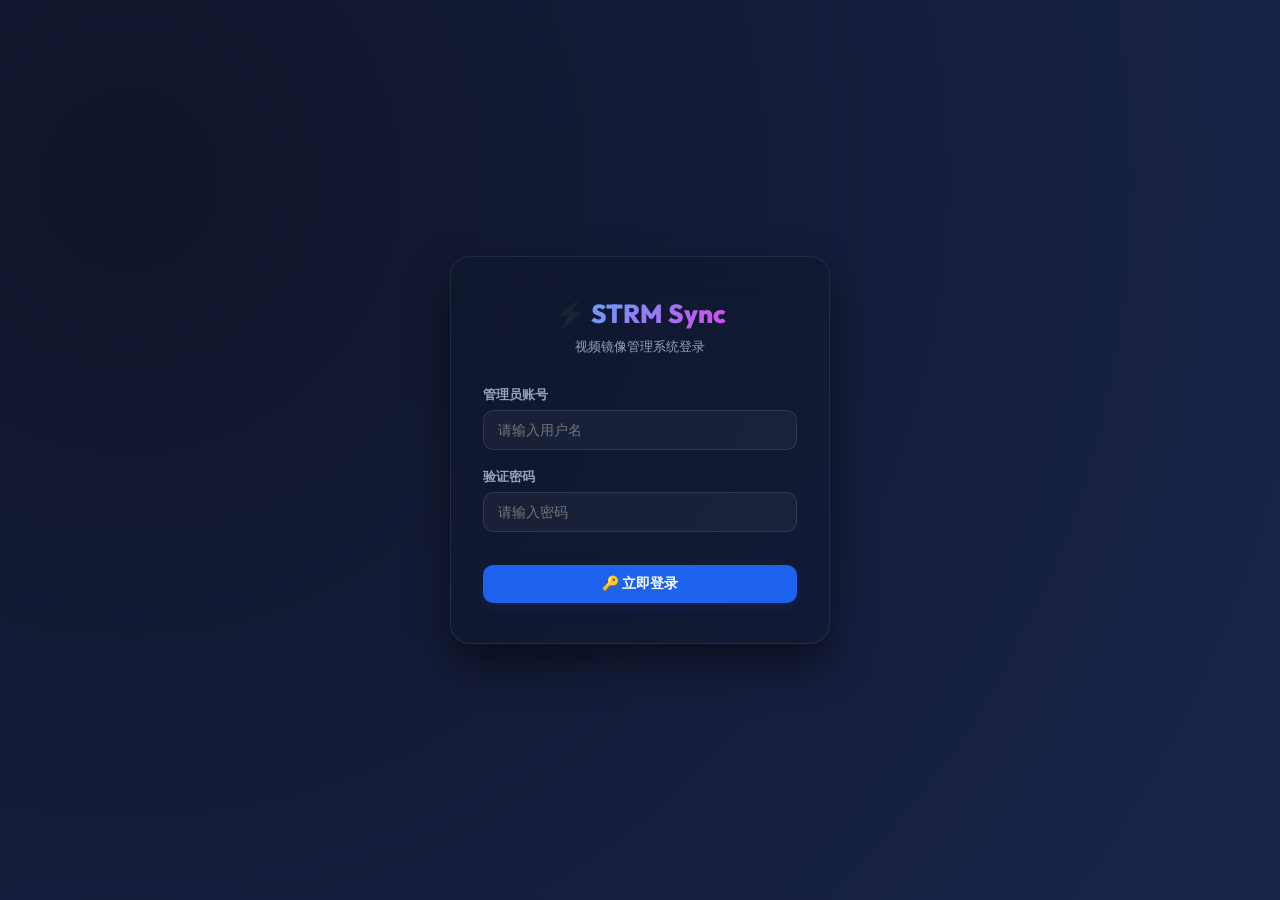
<file: static/login.html>
<!DOCTYPE html>
<html lang="zh-CN">
<head>
    <meta charset="UTF-8">
    <meta name="viewport" content="width=device-width, initial-scale=1.0">
    <title>登录 - STRM 视频同步控制面板</title>
    <!-- hyq: 2026-06-23 Modify for CSS cache buster -->
    <!-- <link rel="stylesheet" href="/static/css/style.css"> -->
    <link rel="stylesheet" href="/static/css/style.css?v=20260623_01">
</head>
<body class="login-body">
    <!-- hyq: 2026-06-23 Add inline theme initialization script for login dark theme support -->
    <script>
        (function() {
            const savedTheme = localStorage.getItem("themeState");
            const systemDark = window.matchMedia("(prefers-color-scheme: dark)").matches;
            if (savedTheme === "dark" || (!savedTheme && systemDark)) {
                document.body.setAttribute("data-theme", "dark");
            } else {
                document.body.setAttribute("data-theme", "light");
            }
        })();
    </script>
    <div class="login-wrapper">
        <div class="login-card">
            <h1 class="login-logo">⚡ <span>STRM Sync</span></h1>
            <p class="login-subtitle">视频镜像管理系统登录</p>
            
            <form id="loginForm">
                <div class="form-group">
                    <label for="username">管理员账号</label>
                    <input type="text" id="username" class="form-control" placeholder="请输入用户名" required autocomplete="username">
                </div>
                <div class="form-group">
                    <label for="password">验证密码</label>
                    <input type="password" id="password" class="form-control" placeholder="请输入密码" required autocomplete="current-password">
                </div>
                
                <button type="submit" id="loginBtn" class="btn btn-primary" style="width: 100%; margin-top: 15px;">
                    🔑 立即登录
                </button>
            </form>
            
            <div id="errorMsg" style="margin-top: 15px; font-size: 13px; color: var(--danger); font-weight: 500; display: none;"></div>
        </div>
    </div>

    <script>
        // 如果已经有 token，直接跳转到主页
        if (localStorage.getItem("token")) {
            window.location.href = "/";
        }

        const loginForm = document.getElementById("loginForm");
        const loginBtn = document.getElementById("loginBtn");
        const errorMsg = document.getElementById("errorMsg");

        loginForm.addEventListener("submit", async (e) => {
            e.preventDefault();
            errorMsg.style.display = "none";
            
            const username = document.getElementById("username").value;
            const password = document.getElementById("password").value;
            
            loginBtn.disabled = true;
            loginBtn.innerText = "⚡ 正在验证...";

            try {
                const response = await fetch("/api/auth/login", {
                    method: "POST",
                    headers: {
                        "Content-Type": "application/json"
                    },
                    body: JSON.stringify({ username, password })
                });
                
                const data = await response.json();
                
                if (response.ok) {
                    localStorage.setItem("token", data.token);
                    localStorage.setItem("username", data.username);
                    window.location.href = "/";
                } else {
                    errorMsg.innerText = data.detail || "登录验证失败";
                    errorMsg.style.display = "block";
                }
            } catch (err) {
                errorMsg.innerText = "无法连接至后端服务";
                errorMsg.style.display = "block";
            } finally {
                loginBtn.disabled = false;
                loginBtn.innerText = "🔑 立即登录";
            }
        });
    </script>
</body>
</html>
</file>
<file: static/css/style.css>
/* 
 * STRM Sync Dashboard CSS Design System
 * 采用现代 CSS 变量、毛玻璃拟态(Glassmorphism)及柔和过渡微动画。
 * @author: hyq
 * @version: 2026-06-23
 */

@import url('https://fonts.googleapis.com/css2?family=Inter:wght@300;400;500;600;700&family=Outfit:wght@400;500;600;700;800&family=JetBrains+Mono:wght@400;500&display=swap');

/* ============================================
   1. 设计系统变量 (CSS Variables)
   ============================================ */
:root, [data-theme="light"] {
    --primary: hsl(220, 85%, 52%);
    --primary-hover: hsl(220, 85%, 42%);
    --primary-glow: hsla(220, 85%, 52%, 0.12);
    
    /* 采用高阶质感冷灰色背景，衬托纯白卡片的漂浮感 */
    --bg-gradient: radial-gradient(circle at 0% 0%, #f8fafc 0%, #e2e8f0 100%);
    --bg: #ebf0f6;
    --surface: #ffffff;
    --surface-border: #cbd5e1;
    --border: #cbd5e1;
    /* 大幅调深浅色模式字色，提高对比度与易读性，防止白花花一片 */
    --text: #0f172a;
    --text-muted: #334155; 
    
    --card-shadow: 0 4px 20px -2px rgba(15, 23, 42, 0.08), 0 2px 8px -1px rgba(15, 23, 42, 0.04);
    --card-blur: none;
    
    --sidebar-bg: #0b1329;
    --sidebar-text: #94a3b8;
    --sidebar-active: #ffffff;
    --sidebar-width: 260px;
    
    --success: #059669;
    --danger: #dc2626;
    --warning: #d97706;
    
    --transition: all 0.3s cubic-bezier(0.4, 0, 0.2, 1);

    /* 控制台浅色主题变量 */
    --console-bg: #f8fafc;
    --console-header-bg: #e2e8f0;
    --console-border: #cbd5e1;
    --console-title: #475569;
    --console-text: #1e293b;
    --console-btn-hover: rgba(15, 23, 42, 0.08);
    --console-btn-color: #475569;
    --console-btn-hover-color: #0f172a;
    --log-error: #dc2626;
    --log-warning: #b45309;
    --log-success: #15803d;
    --log-info: #1d4ed8;
    --log-accent: #6d28d9;

    /* 输入框凹陷质感背景 */
    --input-bg: rgba(15, 23, 42, 0.04);
}

[data-theme="dark"] {
    --primary: hsl(220, 100%, 66%);
    --primary-hover: hsl(220, 100%, 75%);
    --primary-glow: hsla(220, 100%, 66%, 0.25);
    
    --bg-gradient: radial-gradient(circle at 0% 0%, #0f172a 0%, #020617 100%);
    --bg: #0b0f19;
    --surface: rgba(15, 23, 42, 0.65);
    --surface-border: rgba(51, 65, 85, 0.6);
    --border: #1e293b;
    --text: #f8fafc;
    --text-muted: #94a3b8;
    
    --card-shadow: 0 10px 25px -5px rgba(0, 0, 0, 0.4), 0 8px 10px -6px rgba(0, 0, 0, 0.4);
    
    --sidebar-bg: #030712;
    --sidebar-text: #64748b;
    --sidebar-active: #f8fafc;
    
    --success: #34d399;
    --danger: #f87171;
    --warning: #fbbf24;

    /* 控制台深色主题变量 */
    --console-bg: #090d16;
    --console-header-bg: #020617;
    --console-border: #1e293b;
    --console-title: #94a3b8;
    --console-text: #e2e8f0;
    --console-btn-hover: rgba(255, 255, 255, 0.05);
    --console-btn-color: #64748b;
    --console-btn-hover-color: #f8fafc;
    --log-error: #f87171;
    --log-warning: #fbbf24;
    --log-success: #34d399;
    --log-info: #60a5fa;
    --log-accent: #c084fc;

    /* 输入框凹陷质感背景 */
    --input-bg: rgba(255, 255, 255, 0.05);
}

/* ============================================
   2. 基础布局与复位 (Base & Layout)
   ============================================ */
* {
    box-sizing: border-box;
    margin: 0;
    padding: 0;
}

body {
    font-family: 'Inter', -apple-system, BlinkMacSystemFont, "Segoe UI", Roboto, sans-serif;
    background: var(--bg);
    background-image: var(--bg-gradient);
    color: var(--text);
    min-height: 100vh;
    display: flex;
    overflow-x: hidden;
    transition: background 0.4s ease, color 0.4s ease;
}

/* 滚动条优化 */
::-webkit-scrollbar {
    width: 6px;
    height: 6px;
}
::-webkit-scrollbar-track {
    background: transparent;
}
::-webkit-scrollbar-thumb {
    background: var(--border);
    border-radius: 4px;
}
::-webkit-scrollbar-thumb:hover {
    background: var(--text-muted);
}

/* ============================================
   3. 侧边栏 (Sidebar Style)
   ============================================ */
.sidebar {
    width: var(--sidebar-width);
    background: var(--sidebar-bg);
    color: var(--sidebar-text);
    position: fixed;
    top: 0;
    bottom: 0;
    left: 0;
    transition: var(--transition);
    padding: 24px 16px;
    z-index: 100;
    display: flex;
    flex-direction: column;
    box-shadow: 10px 0 30px rgba(0,0,0,0.2);
}

.sidebar-brand {
    font-family: 'Outfit', sans-serif;
    font-size: 20px;
    font-weight: 800;
    color: #fff;
    margin-bottom: 32px;
    display: flex;
    align-items: center;
    gap: 8px;
    padding-left: 8px;
}

.sidebar-brand span {
    background: linear-gradient(135deg, var(--primary), #d946ef);
    -webkit-background-clip: text;
    -webkit-text-fill-color: transparent;
}

.sidebar-menu {
    list-style: none;
    flex-grow: 1;
}

.sidebar-menu li {
    margin-bottom: 6px;
}

.sidebar-menu a {
    display: flex;
    align-items: center;
    gap: 12px;
    padding: 12px 16px;
    color: var(--sidebar-text);
    text-decoration: none;
    font-size: 14px;
    font-weight: 500;
    border-radius: 10px;
    transition: var(--transition);
}

.sidebar-menu a:hover {
    background: rgba(255, 255, 255, 0.05);
    color: #fff;
}

.sidebar-menu li.active a {
    background: var(--primary);
    color: var(--sidebar-active);
    box-shadow: 0 4px 12px var(--primary-glow);
}

/* 主题与注销面板 */
.sidebar-footer {
    display: flex;
    flex-direction: column;
    gap: 10px;
    margin-top: auto;
}

.sidebar-btn {
    display: flex;
    align-items: center;
    gap: 10px;
    padding: 10px 16px;
    background: rgba(255, 255, 255, 0.03);
    border: 1px solid rgba(255, 255, 255, 0.05);
    color: #94a3b8;
    border-radius: 8px;
    cursor: pointer;
    font-size: 13px;
    font-weight: 500;
    transition: var(--transition);
}

.sidebar-btn:hover {
    background: rgba(255, 255, 255, 0.1);
    color: #fff;
}

/* 侧边栏折叠按钮 */
.sidebar-toggle {
    position: fixed;
    left: calc(var(--sidebar-width) + 16px);
    top: 16px;
    z-index: 101;
    width: 36px;
    height: 36px;
    border-radius: 50%;
    background: var(--surface);
    border: 1px solid var(--surface-border);
    cursor: pointer;
    display: flex;
    align-items: center;
    justify-content: center;
    transition: var(--transition);
    color: var(--text);
    box-shadow: var(--card-shadow);
    backdrop-filter: var(--card-blur);
}

.sidebar-toggle:hover {
    background: var(--primary);
    color: #fff;
    border-color: var(--primary);
    transform: scale(1.05);
}

/* 折叠核心结构变更 */
.main-wrapper {
    flex: 1;
    margin-left: var(--sidebar-width);
    transition: var(--transition);
    min-height: 100vh;
    display: flex;
    flex-direction: column;
}

.content-container {
    width: 100%;
    max-width: 1200px;
    margin: 0 auto;
    padding: 40px 48px;
    box-sizing: border-box;
}

/* 折叠属性交互 */
body[data-sidebar="collapsed"] .sidebar {
    transform: translateX(-100%);
}
body[data-sidebar="collapsed"] .sidebar-toggle {
    left: 16px;
}
body[data-sidebar="collapsed"] .main-wrapper {
    margin-left: 0;
}

/* ============================================
   4. 前端排版与基础组件 (Typography & Cards)
   ============================================ */
h1, h2, h3, h4 {
    font-family: 'Outfit', sans-serif;
    font-weight: 700;
    margin-bottom: 0.5em;
}

h1 {
    font-size: 28px;
    background: linear-gradient(135deg, var(--text), var(--text-muted));
    -webkit-background-clip: text;
    -webkit-text-fill-color: transparent;
}

p.subtitle {
    color: var(--text-muted);
    font-size: 14px;
    margin-bottom: 30px;
}

/* 毛玻璃卡片 */
.card {
    background: var(--surface);
    border: 1px solid var(--surface-border);
    border-radius: 16px;
    padding: 24px;
    box-shadow: var(--card-shadow);
    backdrop-filter: var(--card-blur);
    transition: var(--transition);
    position: relative;
    overflow: hidden;
}

.card:hover {
    transform: translateY(-2px);
    box-shadow: 0 12px 20px -5px rgba(0, 0, 0, 0.08);
}

/* 网格布局 */
.grid-3 {
    display: grid;
    grid-template-columns: repeat(auto-fit, minmax(300px, 1fr));
    gap: 20px;
    margin-bottom: 30px;
}

/* ============================================
   5. 数据卡片 (Stats Card)
   ============================================ */
.stat-group {
    display: grid;
    grid-template-columns: repeat(auto-fit, minmax(220px, 1fr));
    gap: 20px;
    margin-bottom: 30px;
}

.stat-card {
    background: var(--surface);
    border: 1px solid var(--surface-border);
    border-radius: 16px;
    padding: 20px;
    display: flex;
    align-items: center;
    gap: 16px;
    box-shadow: var(--card-shadow);
    backdrop-filter: var(--card-blur);
    transition: var(--transition);
}

.stat-icon {
    width: 48px;
    height: 48px;
    border-radius: 12px;
    background: var(--primary-glow);
    color: var(--primary);
    display: flex;
    align-items: center;
    justify-content: center;
    font-size: 20px;
}

.stat-info h4 {
    font-size: 13px;
    font-weight: 500;
    color: var(--text-muted);
    margin: 0;
}

.stat-info p {
    font-family: 'Outfit', sans-serif;
    font-size: 24px;
    font-weight: 700;
    margin-top: 2px;
}

/* ============================================
   6. 按钮与表单 (Buttons & Inputs)
   ============================================ */
.btn {
    display: inline-flex;
    align-items: center;
    justify-content: center;
    gap: 8px;
    padding: 10px 20px;
    font-size: 14px;
    font-weight: 600;
    border-radius: 10px;
    border: none;
    cursor: pointer;
    transition: var(--transition);
}

.btn-primary {
    background: var(--primary);
    color: #fff;
    box-shadow: 0 4px 12px var(--primary-glow);
}

.btn-primary:hover {
    background: var(--primary-hover);
    transform: translateY(-1px);
    box-shadow: 0 6px 16px var(--primary-glow);
}

.btn-secondary {
    background: var(--border);
    color: var(--text);
}

.btn-secondary:hover {
    background: var(--text-muted);
    color: #fff;
}

.btn-danger {
    background: var(--danger);
    color: white;
}
.btn-danger:hover {
    background: #dc2626;
}

/* 按钮图标旋转微动画 */
.spinning {
    animation: rotate 1s linear infinite;
}
@keyframes rotate {
    100% { transform: rotate(360deg); }
}

/* 表单输入框 */
.form-group {
    margin-bottom: 18px;
}

.form-group label {
    display: block;
    font-size: 13px;
    font-weight: 600;
    margin-bottom: 6px;
    color: var(--text-muted);
}

.form-control {
    width: 100%;
    padding: 11px 14px;
    font-size: 14px;
    border-radius: 10px;
    border: 1px solid var(--border);
    background: var(--input-bg);
    color: var(--text);
    outline: none;
    transition: var(--transition);
}

.form-control:focus {
    border-color: var(--primary);
    box-shadow: 0 0 0 3px var(--primary-glow);
}

/* hyq: 2026-06-23 Add select option styling to fix white text on white background in dropdowns */
select.form-control option {
    background-color: var(--bg);
    color: var(--text);
}

/* ============================================
   7. 同步源管理 (Source Cards & Layout)
   ============================================ */
.sources-header {
    display: flex;
    justify-content: space-between;
    align-items: center;
    margin-bottom: 12px;
}

.sources-layout {
    display: flex;
    gap: 24px;
    margin-top: 10px;
    align-items: start;
}

.sources-sidebar {
    width: 210px;
    flex-shrink: 0;
    background: var(--surface);
    border: 1px solid var(--surface-border);
    border-radius: 16px;
    padding: 16px 10px;
    box-shadow: var(--card-shadow);
}

.sources-sidebar-menu {
    list-style: none;
    display: flex;
    flex-direction: column;
    gap: 6px;
}

.sources-sidebar-item {
    padding: 10px 14px;
    border-radius: 10px;
    cursor: pointer;
    font-size: 13px;
    font-weight: 600;
    color: var(--text-muted);
    transition: var(--transition);
    display: flex;
    align-items: center;
    gap: 8px;
}

.sources-sidebar-item:hover {
    background: var(--input-bg);
    color: var(--text);
}

.sources-sidebar-item.active {
    background: var(--primary);
    color: #ffffff;
    box-shadow: 0 4px 12px var(--primary-glow);
}

.sources-main {
    flex-grow: 1;
}

.source-grid {
    display: grid;
    grid-template-columns: repeat(auto-fill, minmax(320px, 1fr));
    gap: 20px;
}

@media (max-width: 768px) {
    .sources-layout {
        flex-direction: column;
        gap: 16px;
    }
    .sources-sidebar {
        width: 100%;
        padding: 10px;
    }
    .sources-sidebar-menu {
        flex-direction: row;
        overflow-x: auto;
        padding-bottom: 4px;
    }
    .sources-sidebar-item {
        white-space: nowrap;
        flex-shrink: 0;
    }
}

.source-card {
    display: flex;
    flex-direction: column;
}

.source-card-title {
    display: flex;
    justify-content: space-between;
    align-items: center;
    border-bottom: 1px solid var(--border);
    padding-bottom: 12px;
    margin-bottom: 14px;
}

.source-card-title h3 {
    font-size: 16px;
    margin: 0;
}

.source-path-item {
    font-size: 12px;
    margin-bottom: 8px;
    display: flex;
    flex-direction: column;
    gap: 2px;
}

.source-path-item strong {
    color: var(--text-muted);
    font-size: 11px;
}

.source-path-item span {
    font-family: 'JetBrains Mono', monospace;
    background: rgba(0, 0, 0, 0.03);
    padding: 4px 8px;
    border-radius: 6px;
    overflow-x: auto;
}

[data-theme="dark"] .source-path-item span {
    background: rgba(255, 255, 255, 0.03);
}

.source-card-actions {
    margin-top: auto;
    padding-top: 14px;
    display: flex;
    justify-content: flex-end;
    gap: 10px;
}

/* ============================================
   8. 日志控制台 (Console UI)
   ============================================ */
.console-wrapper {
    display: flex;
    flex-direction: column;
    height: 500px;
    background: var(--console-bg);
    border: 1px solid var(--console-border);
    border-radius: 12px;
    overflow: hidden;
}

.console-header {
    background: var(--console-header-bg);
    padding: 12px 18px;
    display: flex;
    justify-content: space-between;
    align-items: center;
    border-bottom: 1px solid var(--console-border);
}

.console-title {
    color: var(--console-title);
    font-size: 13px;
    font-weight: 600;
    display: flex;
    align-items: center;
    gap: 6px;
}

.console-dot {
    width: 8px;
    height: 8px;
    border-radius: 50%;
    background: var(--success);
}

.console-dot.inactive {
    background: var(--text-muted);
}

.console-actions {
    display: flex;
    gap: 8px;
}

.console-btn {
    background: transparent;
    border: none;
    color: var(--console-btn-color);
    cursor: pointer;
    padding: 4px 8px;
    border-radius: 4px;
    font-size: 11px;
    font-weight: 500;
    transition: var(--transition);
}

.console-btn:hover {
    color: var(--console-btn-hover-color);
    background: var(--console-btn-hover);
}

.console-body {
    flex-grow: 1;
    overflow-y: auto;
    padding: 16px;
    font-family: 'JetBrains Mono', monospace;
    font-size: 13px;
    line-height: 1.6;
    color: var(--console-text);
}

.log-line {
    white-space: pre-wrap;
    word-break: break-all;
    margin-bottom: 4px;
}

/* 日志着色 */
.log-error { color: var(--log-error); }
.log-warning { color: var(--log-warning); }
.log-success { color: var(--log-success); }
.log-info { color: var(--log-info); }
.log-accent { color: var(--log-accent); }

/* ============================================
   9. 弹窗组件 (Modal Dialog)
   ============================================ */
.modal-overlay {
    position: fixed;
    top: 0;
    left: 0;
    right: 0;
    bottom: 0;
    background: rgba(0, 0, 0, 0.4);
    backdrop-filter: blur(4px);
    z-index: 1000;
    display: flex;
    align-items: center;
    justify-content: center;
    opacity: 0;
    pointer-events: none;
    transition: var(--transition);
}

.modal-overlay.show {
    opacity: 1;
    pointer-events: auto;
}

/* hyq: 2026-06-23 Modify .modal-content to support flex scroll layouts */
/* .modal-content {
    background: var(--surface);
    border: 1px solid var(--surface-border);
    border-radius: 16px;
    width: 100%;
    max-width: 500px;
    padding: 24px;
    box-shadow: var(--card-shadow);
    transform: scale(0.95);
    transition: var(--transition);
} */

.modal-content {
    background: var(--surface);
    border: 1px solid var(--surface-border);
    border-radius: 16px;
    width: 100%;
    max-width: 500px;
    max-height: 90vh; /* 限制最高占视口高度的 90% */
    padding: 24px;
    box-shadow: var(--card-shadow);
    transform: scale(0.95);
    transition: var(--transition);
    display: flex;
    flex-direction: column;
    overflow: hidden;
}

.modal-overlay.show .modal-content {
    transform: scale(1);
}

.modal-header {
    display: flex;
    justify-content: space-between;
    align-items: center;
    margin-bottom: 20px;
    flex-shrink: 0; /* 头部大小固定，不参与缩放 */
}

/* hyq: 2026-06-23 Restore .modal-close style */
.modal-close {
    background: transparent;
    border: none;
    font-size: 20px;
    cursor: pointer;
    color: var(--text-muted);
}

/* hyq: 2026-06-23 Add styles for form scroll container */
#sourceForm {
    display: flex;
    flex-direction: column;
    overflow: hidden;
    flex-grow: 1;
}

.modal-body {
    flex-grow: 1;
    overflow-y: auto;
    padding-right: 6px;
    margin-bottom: 12px;
}

/* 自定义模态框滚动条，确保美观度 */
.modal-body::-webkit-scrollbar {
    width: 6px;
}
.modal-body::-webkit-scrollbar-track {
    background: transparent;
}
.modal-body::-webkit-scrollbar-thumb {
    background: var(--border);
    border-radius: 3px;
}
.modal-body::-webkit-scrollbar-thumb:hover {
    background: var(--text-muted);
}

/* hyq: 2026-06-23 Modify .modal-footer top margin */
/* .modal-footer {
    display: flex;
    justify-content: flex-end;
    gap: 12px;
    margin-top: 24px;
} */

.modal-footer {
    display: flex;
    justify-content: flex-end;
    gap: 12px;
    margin-top: auto; /* 自动向下对齐 */
    padding-top: 12px;
    border-top: 1px solid var(--surface-border);
    flex-shrink: 0; /* 底部固定，不参与缩放 */
}

/* ============================================
   10. 登录页面样式 (Login Page)
   ============================================ */
.login-body {
    background-image: radial-gradient(circle at 10% 20%, rgba(4, 9, 30, 0.95) 0%, rgba(13, 24, 63, 0.95) 90%);
    display: flex;
    align-items: center;
    justify-content: center;
}

.login-wrapper {
    width: 100%;
    max-width: 420px;
    padding: 20px;
}

.login-card {
    background: rgba(15, 23, 42, 0.45);
    border: 1px solid rgba(255, 255, 255, 0.08);
    border-radius: 20px;
    padding: 40px 32px;
    box-shadow: 0 20px 40px rgba(0, 0, 0, 0.5);
    backdrop-filter: blur(20px);
    text-align: center;
}

.login-logo {
    font-family: 'Outfit', sans-serif;
    font-size: 26px;
    font-weight: 800;
    color: #fff;
    margin-bottom: 8px;
}

.login-logo span {
    background: linear-gradient(135deg, #60a5fa, #d946ef);
    -webkit-background-clip: text;
    -webkit-text-fill-color: transparent;
}

.login-subtitle {
    color: #94a3b8;
    font-size: 13px;
    margin-bottom: 30px;
}

.login-card label {
    text-align: left;
    color: #94a3b8;
}

.login-card .form-control {
    background: rgba(255, 255, 255, 0.04);
    border: 1px solid rgba(255, 255, 255, 0.1);
    color: white;
}

.login-card .form-control:focus {
    border-color: #60a5fa;
    box-shadow: 0 0 0 3px rgba(96, 165, 250, 0.2);
}

/* ============================================
   11. 表格与历史记录 (Table UI)
   ============================================ */
.table-responsive {
    overflow-x: auto;
    margin-top: 15px;
}

.table-custom {
    width: 100%;
    border-collapse: collapse;
}

.table-custom th, .table-custom td {
    padding: 12px 16px;
    font-size: 13px;
    border-bottom: 1px solid var(--border);
    text-align: left;
}

.table-custom th {
    background: rgba(0, 0, 0, 0.01);
    color: var(--text-muted);
    font-weight: 600;
}

[data-theme="dark"] .table-custom th {
    background: rgba(255, 255, 255, 0.01);
}

.status-badge {
    padding: 3px 8px;
    border-radius: 6px;
    font-size: 11px;
    font-weight: 600;
}

.status-success { background: rgba(16, 185, 129, 0.1); color: var(--success); }
.status-failed { background: rgba(239, 68, 68, 0.1); color: var(--danger); }
.status-running { background: rgba(59, 130, 246, 0.1); color: var(--primary); }
.status-stopped { background: rgba(100, 116, 139, 0.1); color: var(--text-muted); }

/* ============================================
   12. 响应式布局 (Responsive)
   ============================================ */
@media (max-width: 900px) {
    .sidebar {
        transform: translateX(-100%);
    }
    .main-wrapper {
        margin-left: 0;
    }
    .sidebar-toggle {
        left: 16px;
    }
    body[data-sidebar="expanded"] .sidebar {
        transform: translateX(0);
    }
    body[data-sidebar="expanded"] .sidebar-toggle {
        left: calc(var(--sidebar-width) + 16px);
    }
    .content-container {
        padding: 30px 20px;
    }
}

/* ============================================
   13. 拖拽排序与置顶视觉样式 (Drag & Drop Sorting)
   ============================================ */
.source-card {
    cursor: grab;
    transition: transform 0.2s ease, opacity 0.2s ease, box-shadow 0.2s ease;
    user-select: none;
}
.source-card:active {
    cursor: grabbing;
}
.source-card.dragging {
    opacity: 0.45;
    border: 2px dashed var(--primary) !important;
    transform: scale(0.98);
    box-shadow: 0 10px 25px rgba(0, 0, 0, 0.08);
}
</file>
